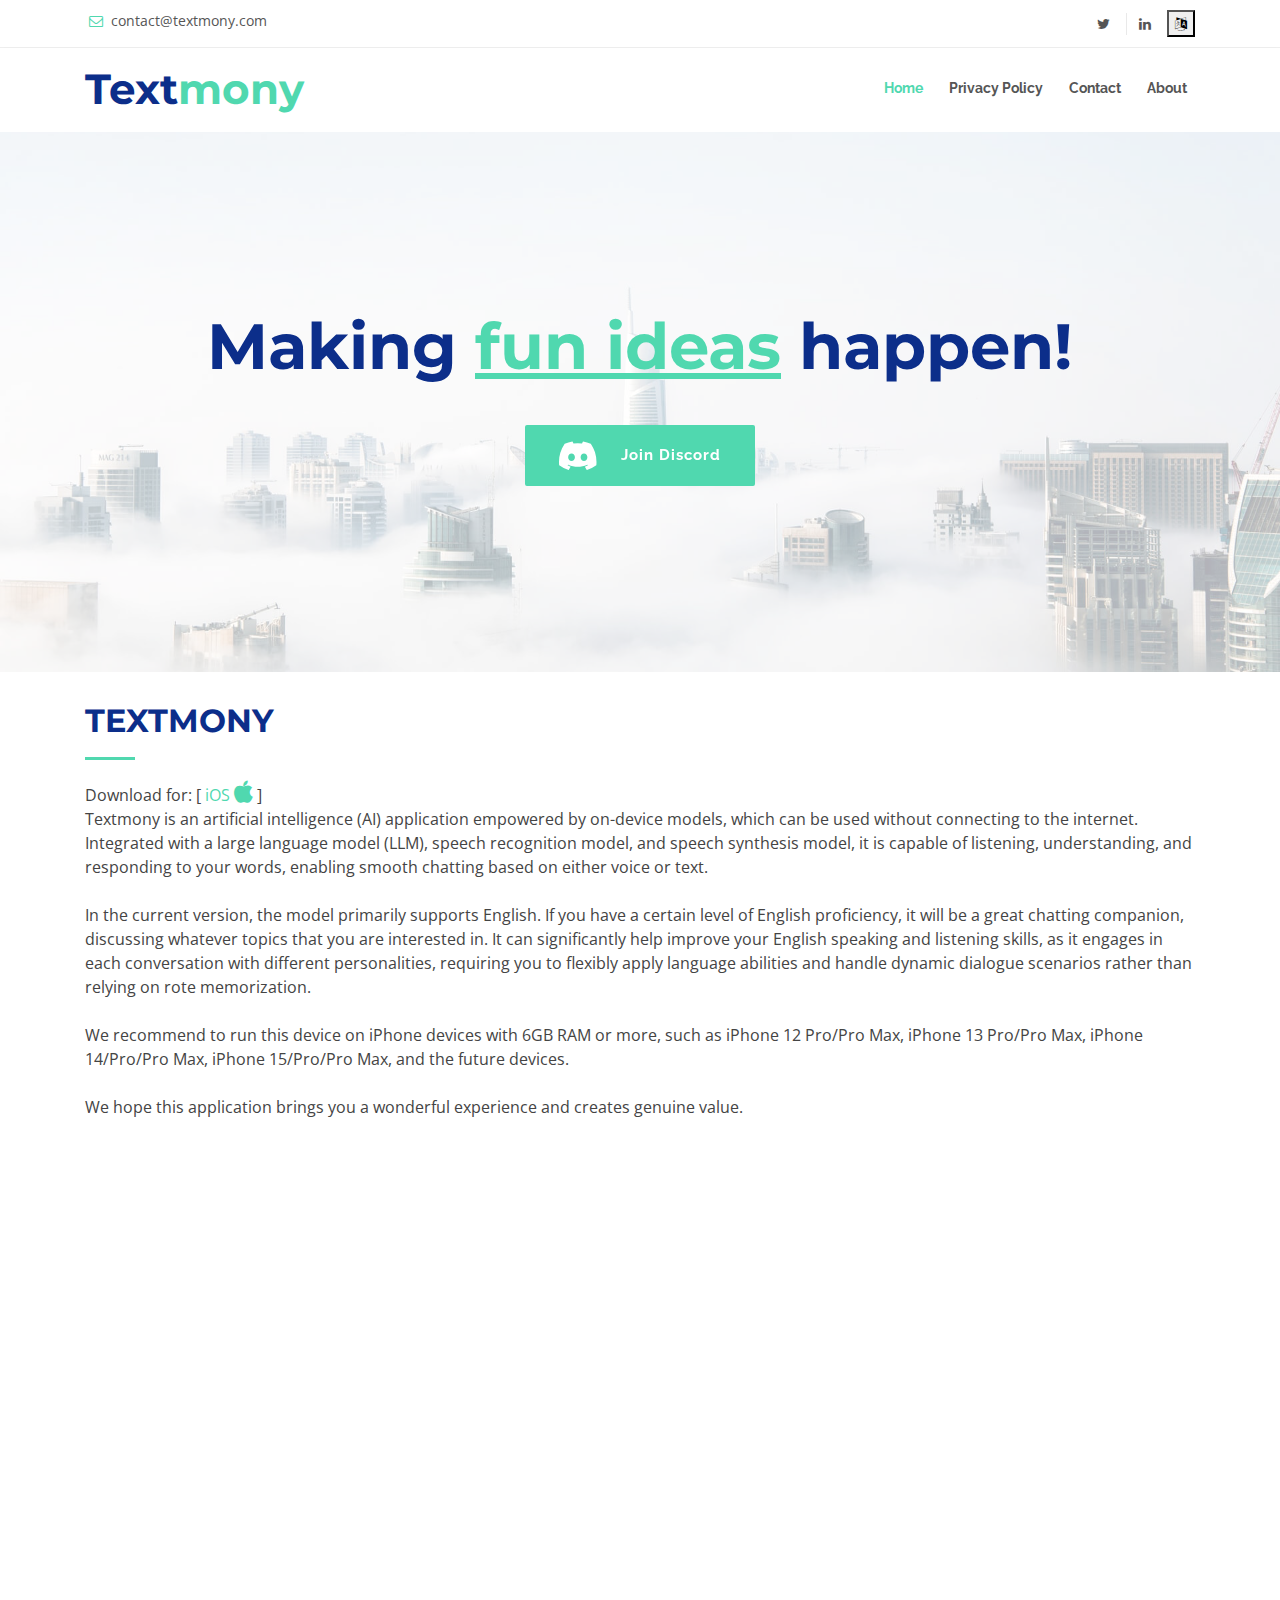
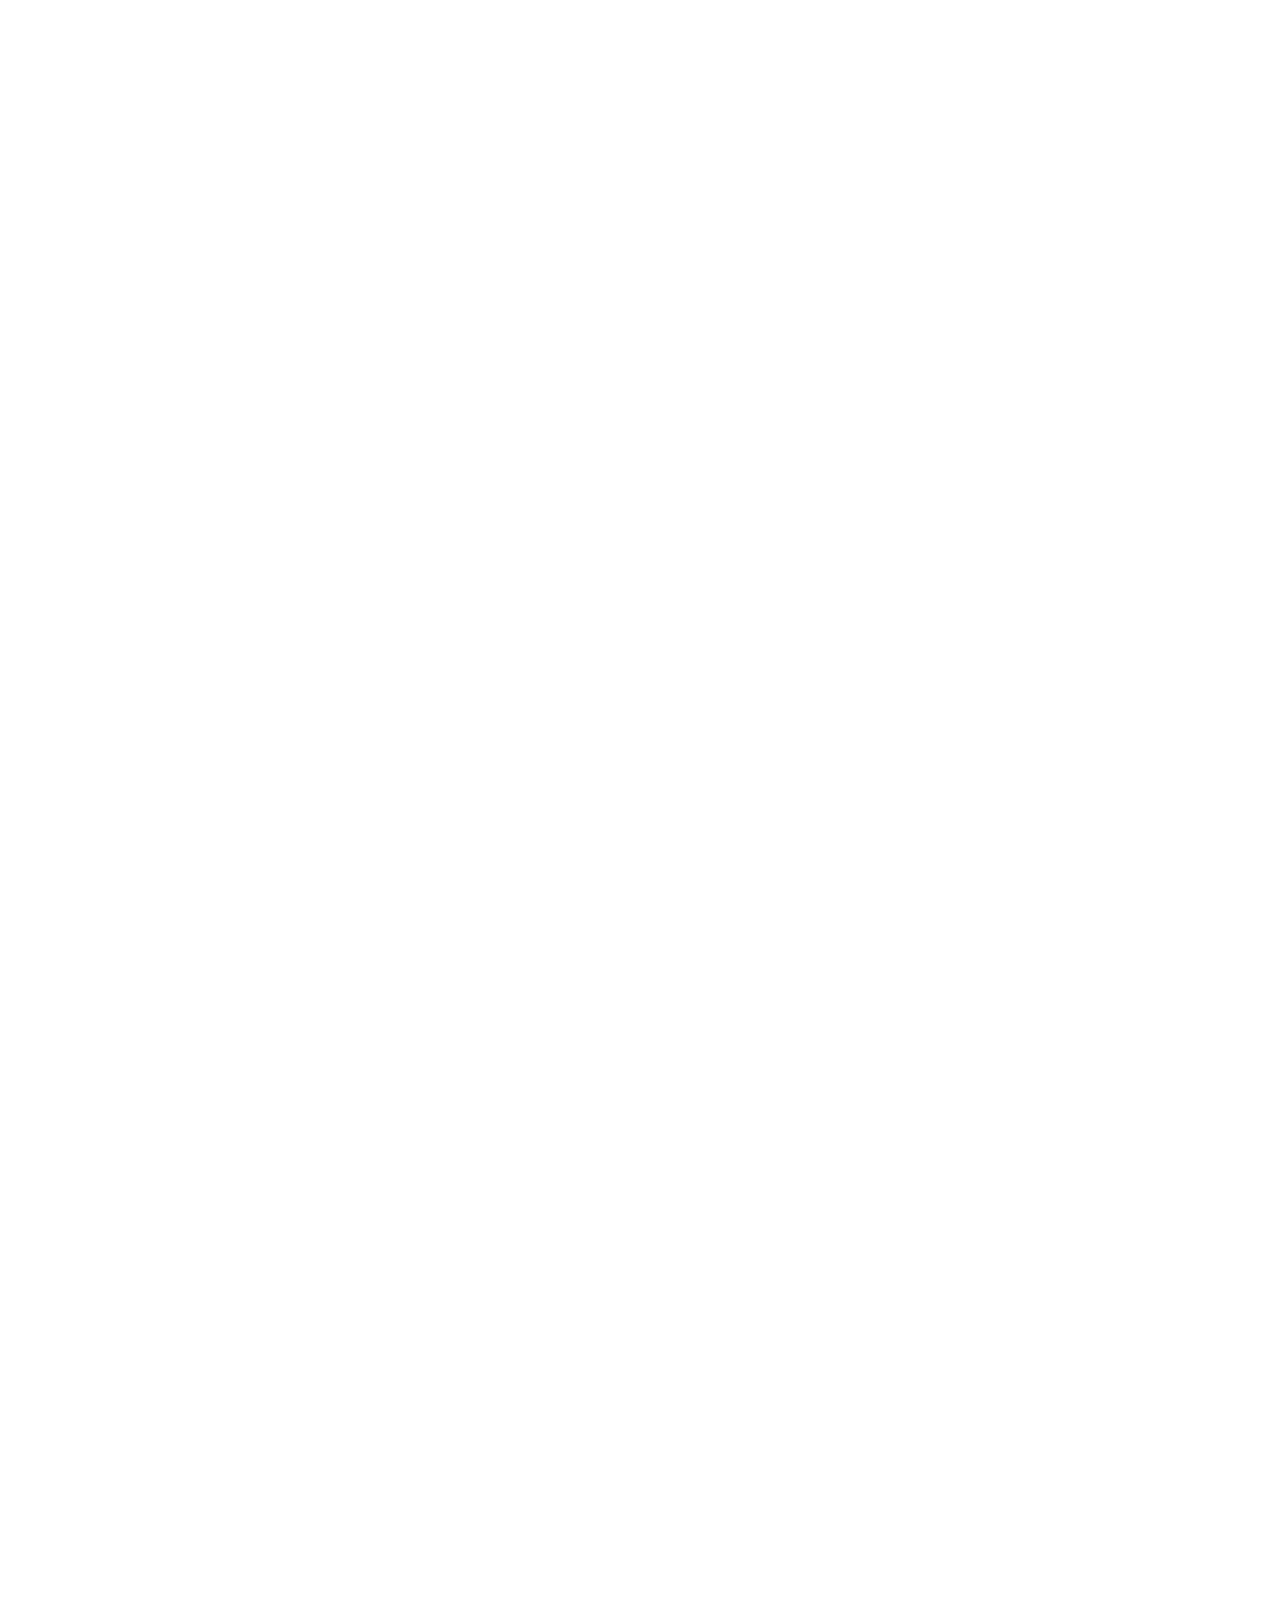
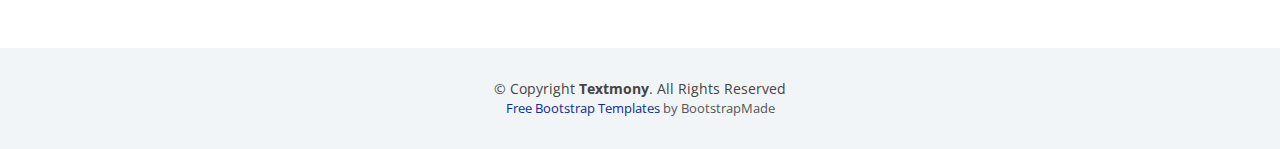
<file: index.html>
<!DOCTYPE html>
<html lang="en">

<head>
  <meta charset="utf-8">
  <title>Textmony makes fun ideas happen</title>
  <meta content="width=device-width, initial-scale=1.0" name="viewport">
  <meta content="" name="keywords">
  <meta content="" name="description">

  <!-- Favicons -->
  <link href="img/favicon.png" rel="icon">
  <link href="img/apple-touch-icon.png" rel="apple-touch-icon">

  <!-- Google Fonts -->
  <link
    href="https://fonts.googleapis.com/css?family=Open+Sans:300,300i,400,400i,700,700i|Raleway:300,400,500,700,800|Montserrat:300,400,700"
    rel="stylesheet">

  <!-- Bootstrap CSS File -->
  <link href="lib/bootstrap/css/bootstrap.min.css" rel="stylesheet">

  <!-- Libraries CSS Files -->
  <link href="lib/font-awesome/css/font-awesome.min.css" rel="stylesheet">
  <link href="lib/animate/animate.min.css" rel="stylesheet">
  <link href="lib/ionicons/css/ionicons.min.css" rel="stylesheet">
  <link href="lib/owlcarousel/assets/owl.carousel.min.css" rel="stylesheet">
  <link href="lib/magnific-popup/magnific-popup.css" rel="stylesheet">
  <link href="lib/ionicons/css/ionicons.min.css" rel="stylesheet">

  <!-- Main Stylesheet File -->
  <link href="css/style.css" rel="stylesheet">

  <!-- =======================================================
    Theme Name: Reveal
    Theme URL: https://bootstrapmade.com/reveal-bootstrap-corporate-template/
    Author: BootstrapMade.com
    License: https://bootstrapmade.com/license/
  ======================================================= -->
</head>

<body id="body" onload="languageInitialization();">

  <!--==========================
    Top Bar
  ============================-->
  <section id="topbar" class="d-none d-lg-block">
    <div class="container clearfix">
      <div class="contact-info float-left">
        <i class="fa fa-envelope-o"></i> <a href="mailto:contact@textmony.com">contact@textmony.com</a>
      </div>
      <div class="social-links float-right">
        <a href="https://twitter.com/textmony" class="twitter"><i class="fa fa-twitter"></i></a>
        <!--<a href="#" class="facebook"><i class="fa fa-facebook"></i></a>
        <a href="#" class="instagram"><i class="fa fa-instagram"></i></a> -->
        <a href="https://www.linkedin.com/company/textmony" class="linkedin"><i class="fa fa-linkedin"></i></a>
        <button onclick="toggleLanguage()" class="language-switch"><i class="fa fa-language"></i></button>
      </div>
    </div>
  </section>

  <!--==========================
    Header
  ============================-->
  <header id="header">
    <div class="container">

      <div id="logo" class="pull-left">
        <h1><a href="#body" class="scrollto">Text<span>mony</span></a></h1>
        <!-- Uncomment below if you prefer to use an image logo -->
        <!-- <a href="#body"><img src="img/logo.png" alt="" title="" /></a>-->
      </div>

      <nav id="nav-menu-container">
        <ul class="nav-menu">
          <li class="menu-active" id="li-home">
            <a href="#body">
              <text class="language-text" data-language="en">Home</text>
              <text class="language-text" data-language="zh" hidden>主页</text>
            </a>
          </li>
          <li>
            <a href="./privacy_policy.html" class="language-link">
              <text class="language-text" data-language="en">Privacy Policy</text>
              <text class="language-text" data-language="zh" hidden>隐私政策</text>
            </a>
          </li>
          <li>
            <a href="mailto:contact@textmony.com">
              <text class="language-text" data-language="en">Contact</text>
              <text class="language-text" data-language="zh" hidden>联系</text>
            </a>
          </li>
          <li id="li-about">
            <a href="#about" id="anchor-about">
              <text class="language-text" data-language="en">About</text>
              <text class="language-text" data-language="zh" hidden>关于</text>
            </a>
          </li>
        </ul>
      </nav><!-- #nav-menu-container -->
    </div>
  </header><!-- #header -->

  <!--==========================
    Intro Section
  ============================-->
  <section id="intro">
    <div class="intro-content">
      <h2 class="language-text" data-language="en">Making <span>fun ideas</span> happen!</h2>
      <h2 class="language-text" data-language="zh" hidden>让 <span>创意</span> 成真！</h2>
      <div>
        <!-- <a href="#about" class="btn-get-started scrollto">Get Started</a> -->
        <!-- <a href="#portfolio" class="btn-projects scrollto">
          <text class="language-text" data-language="en">Our Projects</text>
          <text class="language-text" data-language="zh" hidden>浏览项目</text>
        </a> -->
        <a href="https://discord.gg/Rjh6XaNftb" class="btn-projects scrollto" style="display: flex; align-items: center;">
          <svg stroke="currentColor" fill="currentColor" stroke-width="0" viewBox="0 0 16 16" class="mr-4" height="2.5em" width="2.5em" xmlns="http://www.w3.org/2000/svg">
            <path d="M13.545 2.907a13.227 13.227 0 0 0-3.257-1.011.05.05 0 0 0-.052.025c-.141.25-.297.577-.406.833a12.19 12.19 0 0 0-3.658 0 8.258 8.258 0 0 0-.412-.833.051.051 0 0 0-.052-.025c-1.125.194-2.22.534-3.257 1.011a.041.041 0 0 0-.021.018C.356 6.024-.213 9.047.066 12.032c.001.014.01.028.021.037a13.276 13.276 0 0 0 3.995 2.02.05.05 0 0 0 .056-.019c.308-.42.582-.863.818-1.329a.05.05 0 0 0-.01-.059.051.051 0 0 0-.018-.011 8.875 8.875 0 0 1-1.248-.595.05.05 0 0 1-.02-.066.051.051 0 0 1 .015-.019c.084-.063.168-.129.248-.195a.05.05 0 0 1 .051-.007c2.619 1.196 5.454 1.196 8.041 0a.052.052 0 0 1 .053.007c.08.066.164.132.248.195a.051.051 0 0 1-.004.085 8.254 8.254 0 0 1-1.249.594.05.05 0 0 0-.03.03.052.052 0 0 0 .003.041c.24.465.515.909.817 1.329a.05.05 0 0 0 .056.019 13.235 13.235 0 0 0 4.001-2.02.049.049 0 0 0 .021-.037c.334-3.451-.559-6.449-2.366-9.106a.034.034 0 0 0-.02-.019Zm-8.198 7.307c-.789 0-1.438-.724-1.438-1.612 0-.889.637-1.613 1.438-1.613.807 0 1.45.73 1.438 1.613 0 .888-.637 1.612-1.438 1.612Zm5.316 0c-.788 0-1.438-.724-1.438-1.612 0-.889.637-1.613 1.438-1.613.807 0 1.451.73 1.438 1.613 0 .888-.631 1.612-1.438 1.612Z"></path>
          </svg>
          <span class="language-text" data-language="en">Join Discord</span>
          <span class="language-text" data-language="zh" hidden>加入社区</span>
        </a>
        
        <style>
          .btn-projects {
            display: flex;
            align-items: center;
          }
          .btn-projects svg {
            margin-right: 0.5em; /* Adjust the margin as needed */
          }
          .language-text {
            display: inline-block;
          }
        </style>
        
      </div>
    </div>

    <div id="intro-carousel" class="owl-carousel">
      <div class="item" style="background-image: url('img/intro-carousel/1.jpg');"></div>
      <div class="item" style="background-image: url('img/intro-carousel/2.jpg');"></div>
      <div class="item" style="background-image: url('img/intro-carousel/3.jpg');"></div>
      <div class="item" style="background-image: url('img/intro-carousel/4.jpg');"></div>
      <div class="item" style="background-image: url('img/intro-carousel/5.jpg');"></div>
    </div>

  </section><!-- #intro -->

  <main id="main">

    <!--==========================
      Our Portfolio Section
    ============================-->

    <section id="portfolio" class="wow fadeInUp">
      <div class="container">
        <div class="section-header">
          <div class="language-text" data-language="en">
            <h2>Textmony</h2> 
            <p>
              Download for:
              [<a href="https://apps.apple.com/app/textmony/id6478383235"> iOS <i class="fa fa-apple" style="font-size:24px"></i> </a>] 
            </p>
            <p>Textmony is an artificial intelligence (AI) application empowered by on-device models, which can be used without connecting to the internet. Integrated with a large language model (LLM), speech recognition model, and speech synthesis model, it is capable of listening, understanding, and responding to your words, enabling smooth chatting based on either voice or text. </p>
            <br>
            <p>In the current version, the model primarily supports English. If you have a certain level of English proficiency, it will be a great chatting companion, discussing whatever topics that you are interested in. It can significantly help improve your English speaking and listening skills, as it engages in each conversation with different personalities, requiring you to flexibly apply language abilities and handle dynamic dialogue scenarios rather than relying on rote memorization. </p>
            <br>
            <p>We recommend to run this device on iPhone devices with 6GB RAM or more, such as iPhone 12 Pro/Pro Max, iPhone 13 Pro/Pro Max, iPhone 14/Pro/Pro Max, iPhone 15/Pro/Pro Max, and the future devices.</p>
            <br>
            <p>We hope this application brings you a wonderful experience and creates genuine value.</p>
            </p>
          </div>
          <div class="language-text" data-language="zh" hidden>
            <h2>Textmony</h2> 
            <p>
              下载应用:
              [<a href="https://apps.apple.com/app/textmony/id6478383235"> 苹果 <i class="fa fa-apple" style="font-size:24px"></i> </a>] 
            </p>
            <p>Textmony是一款由本地模型赋能的人工智能应用,无需连接网络即可使用。所集成的大语言模型(LLM)，语音识别模型，以及语音合成模型，让它能够听懂，理解，并回应你的话语，可以进行流畅的基于语音或者文字的聊天。</p>
            <br>
            <p>在目前版本，模型以英语为主要支持语言。如果你有一定的英语基础，它会是一个很好的聊天伴侣，上至天文，下至地理，无所不谈。它能够很好地帮助你提高英语口语听说能力，因为它会以不同的人格开启每一轮对话，需要你灵活应用语言能力，处理动态的对话场景，而不是用传统的方式进行死记硬背。</p>
            <br>
            <p>我们建议使用内存为6GB及以上的设备运行该应用, 包括iPhone 12 Pro/Pro Max, iPhone 13 Pro/Pro Max, iPhone 14/Pro/Pro Max, iPhone 15/Pro/Pro Max 及未来更新的机型。</p>
            <br>
            <p>我们希望这款应用能为您带来美好的体验，创造真正的价值。</p>
          </div>
        </div>
      </div>

      <div class="container-fluid">
        <div class="row no-gutters">
          <div class="col-lg-3 col-md-4">
            <div class="portfolio-item wow fadeInUp">
              <a href="img/textmony/1.jpg" class="portfolio-popup">
                <img src="img/textmony/1.jpg" alt="">
              </a>
            </div>
          </div>

          <div class="col-lg-3 col-md-4">
            <div class="portfolio-item wow fadeInUp">
              <a href="img/textmony/2.jpg" class="portfolio-popup">
                <img src="img/textmony/2.jpg" alt="">
              </a>
            </div>
          </div>

          <div class="col-lg-3 col-md-4">
            <div class="portfolio-item wow fadeInUp">
              <a href="img/textmony/3.jpg" class="portfolio-popup">
                <img src="img/textmony/3.jpg" alt="">
              </a>
            </div>
          </div>

          <div class="col-lg-3 col-md-4">
            <div class="portfolio-item wow fadeInUp">
              <a href="img/textmony/4.jpg" class="portfolio-popup">
                <img src="img/textmony/4.jpg" alt="">
              </a>
            </div>
          </div>

        </div>

      </div>
    </section><!-- #portfolio -->


    <section id="portfolio" class="wow fadeInUp">
      <div class="container">
        <div class="section-header">
          <div class="language-text" data-language="en">
            <h2>To Do Focus</h2> 
            <p>
              Download for:
              [<a href="https://apps.apple.com/app/to-do-focus/id6464369833"> iOS <i class="fa fa-apple" style="font-size:24px"></i> </a>] 
              [<a href="https://play.google.com/store/apps/details?id=com.textmony.todofocus"> Android <i class="fa fa-android" style="font-size:24px"></i> </a>]
            </p>
            <p>To Do Focus is a simple app to manage your to-dos. In addition to text, you can add images to describe
              the task. It also provides an event alarm function to remind you about the to-do, and also a focus timer
              function to help you concenrate on your task.</p>
          </div>
          <div class="language-text" data-language="zh" hidden>
            <h2>To Do Focus</h2> 
            <p>
              下载应用:
              [<a href="https://apps.apple.com/app/to-do-focus/id6464369833"> 苹果 <i class="fa fa-apple" style="font-size:24px"></i> </a>] 
              [<a href="https://play.google.com/store/apps/details?id=com.textmony.todofocus"> 安卓 <i class="fa fa-android" style="font-size:24px"></i> </a>]
            </p>
            <p>To Do Focus 是一款用于管理待办事项的简单应用程序。 除了文本之外，您还可以添加图像来描述任务。 它还提供事件闹铃功能来提醒您待办事项，以及专注计时器功能来帮助您专注于任务。</p>
          </div>
        </div>
      </div>

      <div class="container-fluid">
        <div class="row no-gutters">
          <div class="col-lg-3 col-md-4">
            <div class="portfolio-item wow fadeInUp">
              <a href="img/todofocus/1.jpg" class="portfolio-popup">
                <img src="img/todofocus/1.jpg" alt="">
              </a>
            </div>
          </div>

          <div class="col-lg-3 col-md-4">
            <div class="portfolio-item wow fadeInUp">
              <a href="img/todofocus/2.jpg" class="portfolio-popup">
                <img src="img/todofocus/2.jpg" alt="">
              </a>
            </div>
          </div>

          <div class="col-lg-3 col-md-4">
            <div class="portfolio-item wow fadeInUp">
              <a href="img/todofocus/3.jpg" class="portfolio-popup">
                <img src="img/todofocus/3.jpg" alt="">
              </a>
            </div>
          </div>

          <div class="col-lg-3 col-md-4">
            <div class="portfolio-item wow fadeInUp">
              <a href="img/todofocus/4.jpg" class="portfolio-popup">
                <img src="img/todofocus/4.jpg" alt="">
              </a>
            </div>
          </div>

        </div>

      </div>
    </section><!-- #portfolio -->

    <!--==========================
      About Section
    ============================-->
    <section id="about" class="wow fadeInUp">
      <div class="container">
        <div class="row">
          <div class="col-lg-6 about-img">
            <div class="image-container">
              <img src="img/about-img.jpg" alt="Engineer Avatar Image">
              <div class="image-text">AI generated image by rawpixel.com</div>
            </div>
          </div>

          <div class="col-lg-6 content">
            <h2>Text<span style="color:#50d8af">mony</span></h2>
            <h3>
              <text class="language-text" data-language="en">is a private studio with goals to</text>
              <text class="language-text" data-language="zh" hidden>是一家私人Studio，其目标是</text>
            </h3>

            <ul>
              <li>
                <i class="ion-android-add-circle"></i>
                <text class="language-text" data-language="en"> practice the latest technologies</text>
                <text class="language-text" data-language="zh" hidden> 实践最新的技术</text>
              </li>
              <li>
                <i class="ion-android-add-circle"></i>
                <text class="language-text" data-language="en"> turn fun ideas into reality</text>
                <text class="language-text" data-language="zh" hidden> 把有趣的想法变成现实</text>
              </li>
              <li>
                <i class="ion-android-add-circle"></i>
                <text class="language-text" data-language="en"> design and develop experience that make lives
                  simple</text>
                <text class="language-text" data-language="zh" hidden> 设计和开发让生活变得简单的体验</text>
              </li>
            </ul>

          </div>
        </div>

      </div>
    </section>
    <!-- #about -->

  </main>

  <!--==========================
    Footer
  ============================-->
  <footer id="footer">
    <div class="container">
      <div class="copyright">
        &copy; Copyright <strong>Textmony</strong>. All Rights Reserved
      </div>
      <div class="credits">
        <!--
          All the links in the footer should remain intact.
          You can delete the links only if you purchased the pro version.
          Licensing information: https://bootstrapmade.com/license/
          Purchase the pro version with working PHP/AJAX contact form: https://bootstrapmade.com/buy/?theme=Reveal
        -->
        <a href="https://bootstrapmade.com/">Free Bootstrap Templates</a> by BootstrapMade
      </div>
    </div>
  </footer><!-- #footer -->

  <a href="#" class="back-to-top"><i class="fa fa-chevron-up"></i></a>

  <!-- Handle WeChat Experience -->
  <div id="wechat-tip">
	  <p>
      <button id="close">
        <i class="fa fa-close"></i>
      </button>
      <div class="language-text" data-language="en">
        <text>Dear user, you are currently using WeChat to access this website. For the best experience, we recommend that you:</text><br>
        <text>1. Click the ... button in the upper right corner</text><br>
        <text>2. Select "Open in browser"</text><br>
        <text>Note: Click the X button above to close this tip</text>
      </div>   
      <div class="language-text" data-language="zh" hidden>
        <text>尊敬的用户，您目前用微信对本网站进行访问，为获得最佳体验，建议您:</text><br>
        <text>1. 点击右上角的...按钮</text><br>
        <text>2. 选择“在浏览器中打开”</text><br>
        <text>注: 点击上方的X按钮可关闭本提示</text>
      </div>         
	  </p>
	</div>
  <!-- #Handle WeChat Experience -->

  <!-- JavaScript Libraries -->
  <script src="lib/jquery/jquery.min.js"></script>
  <script src="lib/jquery/jquery-migrate.min.js"></script>
  <script src="lib/bootstrap/js/bootstrap.bundle.min.js"></script>
  <script src="lib/easing/easing.min.js"></script>
  <script src="lib/superfish/hoverIntent.js"></script>
  <script src="lib/superfish/superfish.min.js"></script>
  <script src="lib/wow/wow.min.js"></script>
  <script src="lib/owlcarousel/owl.carousel.min.js"></script>
  <script src="lib/magnific-popup/magnific-popup.min.js"></script>
  <script src="lib/sticky/sticky.js"></script>
  <!-- <script src="https://maps.googleapis.com/maps/api/js?key=AIzaSyD8HeI8o-c1NppZA-92oYlXakhDPYR7XMY"></script> -->

  <!-- Template Main Javascript File -->
  <script src="js/main.js"></script>
  <style>
    .image-container {
      position: relative;
      display: inline-block;
    }

    .image-container:hover .image-text {
      display: block;
    }

    .image-text {
      display: none;
      position: absolute;
      bottom: 0;
      left: 0;
      background-color: rgba(0, 0, 0, 0.7);
      color: #fff;
      padding: 5px;
      width: 100%;
      text-align: center;
    }
  </style>
</body>

</html>
</file>
<file: css/style.css>
/*
  Theme Name: Reveal
  Theme URL: https://bootstrapmade.com/reveal-bootstrap-corporate-template/
  Author: BootstrapMade.com
  License: https://bootstrapmade.com/license/
*/
/*--------------------------------------------------------------
# General
--------------------------------------------------------------*/
body {
  background: #fff;
  color: #444;
  font-family: "Open Sans", sans-serif;
}

a {
  color: #50d8af;
  transition: 0.5s;
}

a:hover, a:active, a:focus {
  color: #51d8af;
  outline: none;
  text-decoration: none;
}

p {
  padding: 0;
  margin: 0 0 30px 0;
}

h1, h2, h3, h4, h5, h6 {
  font-family: "Montserrat", sans-serif;
  font-weight: 400;
  margin: 0 0 20px 0;
  padding: 0;
}

/* Back to top button */
.back-to-top {
  position: fixed;
  display: none;
  background: #50d8af;
  color: #fff;
  padding: 6px 12px 9px 12px;
  font-size: 16px;
  border-radius: 2px;
  right: 15px;
  bottom: 15px;
  transition: background 0.5s;
}

@media (max-width: 768px) {
  .back-to-top {
    bottom: 15px;
  }
}

.back-to-top:focus {
  background: #50d8af;
  color: #fff;
  outline: none;
}

.back-to-top:hover {
  background: #0c2e8a;
  color: #fff;
}

/*--------------------------------------------------------------
# Top Bar
--------------------------------------------------------------*/
#topbar {
  background: #fff;
  padding: 10px 0;
  border-bottom: 1px solid #eee;
  font-size: 14px;
}

#topbar .contact-info a {
  line-height: 1;
  color: #555;
}

#topbar .contact-info a:hover {
  color: #50d8af;
}

#topbar .contact-info i {
  color: #50d8af;
  padding: 4px;
}

#topbar .contact-info .fa-phone {
  padding-left: 20px;
  margin-left: 20px;
  border-left: 1px solid #e9e9e9;
}

#topbar .social-links a {
  color: #555;
  padding: 4px 12px;
  display: inline-block;
  line-height: 1px;
  border-left: 1px solid #e9e9e9;
}

#topbar .social-links a:hover {
  color: #50d8af;
}

#topbar .social-links a:first-child {
  border-left: 0;
}

/*--------------------------------------------------------------
# Header
--------------------------------------------------------------*/
#header {
  padding: 20px 0;
  height: 84px;
  transition: all 0.5s;
  z-index: 997;
  background: #fff;
  box-shadow: 0px 6px 9px 0px rgba(0, 0, 0, 0.06);
}

#header #logo h1 {
  font-size: 42px;
  margin: 0;
  padding: 0;
  line-height: 1;
  font-family: "Montserrat", sans-serif;
  font-weight: 700;
}

#header #logo h1 a {
  color: #0c2e8a;
  line-height: 1;
  display: inline-block;
}

#header #logo h1 a span {
  color: #50d8af;
}

#header #logo img {
  padding: 0;
  margin: 0;
}

@media (max-width: 768px) {
  #header {
    padding: 20px 0;
    height: 74px;
  }
  #header #logo h1 {
    font-size: 34px;
  }
  #header #logo img {
    max-height: 40px;
  }
}

/*--------------------------------------------------------------
# Intro Section
--------------------------------------------------------------*/
#intro {
  width: 100%;
  height: 60vh;
  position: relative;
  background: url("../img/intro-carousel/1.jpg") no-repeat;
  background-size: cover;
}

#intro .intro-content {
  position: absolute;
  bottom: 0;
  top: 0;
  left: 0;
  right: 0;
  z-index: 10;
  display: flex;
  justify-content: center;
  align-items: center;
  flex-direction: column;
  text-align: center;
}

#intro .intro-content h2 {
  color: #0c2e8a;
  margin-bottom: 30px;
  font-size: 64px;
  font-weight: 700;
}

#intro .intro-content h2 span {
  color: #50d8af;
  text-decoration: underline;
}

@media (max-width: 767px) {
  #intro .intro-content h2 {
    font-size: 34px;
  }
}

#intro .intro-content .btn-get-started, #intro .intro-content .btn-projects {
  font-family: "Raleway", sans-serif;
  font-size: 15px;
  font-weight: bold;
  letter-spacing: 1px;
  display: inline-block;
  padding: 10px 32px;
  border-radius: 2px;
  transition: 0.5s;
  margin: 10px;
  color: #fff;
}

#intro .intro-content .btn-get-started {
  background: #0c2e8a;
  border: 2px solid #0c2e8a;
}

#intro .intro-content .btn-get-started:hover {
  background: none;
  color: #0c2e8a;
}

#intro .intro-content .btn-projects {
  background: #50d8af;
  border: 2px solid #50d8af;
}

#intro .intro-content .btn-projects:hover {
  background: none;
  color: #50d8af;
}

#intro #intro-carousel {
  z-index: 8;
}

#intro #intro-carousel::before {
  content: '';
  background-color: rgba(255, 255, 255, 0.7);
  position: absolute;
  height: 100%;
  width: 100%;
  top: 0;
  right: 0;
  left: 0;
  bottom: 0;
  z-index: 7;
}

#intro #intro-carousel .item {
  width: 100%;
  height: 60vh;
  background-size: cover;
  background-position: center;
  background-repeat: no-repeat;
  -webkit-transition-property: opacity;
  transition-property: opacity;
}

/*--------------------------------------------------------------
# Navigation Menu
--------------------------------------------------------------*/
/* Nav Menu Essentials */
.nav-menu, .nav-menu * {
  margin: 0;
  padding: 0;
  list-style: none;
}

.nav-menu ul {
  position: absolute;
  display: none;
  top: 100%;
  left: 0;
  z-index: 99;
}

.nav-menu li {
  position: relative;
  white-space: nowrap;
}

.nav-menu > li {
  float: left;
}

.nav-menu li:hover > ul,
.nav-menu li.sfHover > ul {
  display: block;
}

.nav-menu ul ul {
  top: 0;
  left: 100%;
}

.nav-menu ul li {
  min-width: 180px;
}

/* Nav Menu Arrows */
.sf-arrows .sf-with-ul {
  padding-right: 22px;
}

.sf-arrows .sf-with-ul:after {
  content: "\f107";
  position: absolute;
  right: 8px;
  font-family: FontAwesome;
  font-style: normal;
  font-weight: normal;
}

.sf-arrows ul .sf-with-ul:after {
  content: "\f105";
}

/* Nav Meu Container */
#nav-menu-container {
  float: right;
  margin: 0;
}

@media (max-width: 768px) {
  #nav-menu-container {
    display: none;
  }
}

/* Nav Meu Styling */
.nav-menu a {
  padding: 10px 8px;
  text-decoration: none;
  display: inline-block;
  color: #555;
  font-family: "Raleway", sans-serif;
  font-weight: 700;
  font-size: 14px;
  outline: none;
}

.nav-menu li:hover > a, .nav-menu > .menu-active > a {
  color: #50d8af;
}

.nav-menu > li {
  margin-left: 10px;
}

.nav-menu ul {
  margin: 4px 0 0 0;
  padding: 10px;
  box-shadow: 0px 0px 30px rgba(127, 137, 161, 0.25);
  background: #fff;
}

.nav-menu ul li {
  transition: 0.3s;
}

.nav-menu ul li a {
  padding: 10px;
  color: #333;
  transition: 0.3s;
  display: block;
  font-size: 13px;
  text-transform: none;
}

.nav-menu ul li:hover > a {
  color: #50d8af;
}

.nav-menu ul ul {
  margin: 0;
}

/* Mobile Nav Toggle */
#mobile-nav-toggle {
  position: fixed;
  right: 0;
  top: 0;
  z-index: 999;
  margin: 20px 20px 0 0;
  border: 0;
  background: none;
  font-size: 24px;
  display: none;
  transition: all 0.4s;
  outline: none;
  cursor: pointer;
}

#mobile-nav-toggle i {
  color: #555;
}

@media (max-width: 768px) {
  #mobile-nav-toggle {
    display: inline;
  }
}

/* Mobile Nav Styling */
#mobile-nav {
  position: fixed;
  top: 0;
  padding-top: 18px;
  bottom: 0;
  z-index: 998;
  background: rgba(52, 59, 64, 0.9);
  left: -260px;
  width: 260px;
  overflow-y: auto;
  transition: 0.4s;
}

#mobile-nav ul {
  padding: 0;
  margin: 0;
  list-style: none;
}

#mobile-nav ul li {
  position: relative;
}

#mobile-nav ul li a {
  color: #fff;
  font-size: 16px;
  overflow: hidden;
  padding: 10px 22px 10px 15px;
  position: relative;
  text-decoration: none;
  width: 100%;
  display: block;
  outline: none;
}

#mobile-nav ul li a:hover {
  color: #fff;
}

#mobile-nav ul li li {
  padding-left: 30px;
}

#mobile-nav ul .menu-has-children i {
  position: absolute;
  right: 0;
  z-index: 99;
  padding: 15px;
  cursor: pointer;
  color: #fff;
}

#mobile-nav ul .menu-has-children i.fa-chevron-up {
  color: #50d8af;
}

#mobile-nav ul .menu-item-active {
  color: #50d8af;
}

#mobile-body-overly {
  width: 100%;
  height: 100%;
  z-index: 997;
  top: 0;
  left: 0;
  position: fixed;
  background: rgba(52, 59, 64, 0.9);
  display: none;
}

/* Mobile Nav body classes */
body.mobile-nav-active {
  overflow: hidden;
}

body.mobile-nav-active #mobile-nav {
  left: 0;
}

body.mobile-nav-active #mobile-nav-toggle {
  color: #fff;
}

/*--------------------------------------------------------------
# Sections
--------------------------------------------------------------*/
/* Sections Header
--------------------------------*/
.section-header {
  margin-bottom: 30px;
}

.section-header h2 {
  font-size: 32px;
  color: #0c2e8a;
  text-transform: uppercase;
  font-weight: 700;
  position: relative;
  padding-bottom: 20px;
}

.section-header h2::before {
  content: '';
  position: absolute;
  display: block;
  width: 50px;
  height: 3px;
  background: #50d8af;
  bottom: 0;
  left: 0;
}

.section-header p {
  padding: 0;
  margin: 0;
}

/* About Section
--------------------------------*/
#about {
  padding: 60px 0 30px 0;
}

#about .about-img {
  overflow: hidden;
}

#about .about-img img {
  margin-left: -15px;
  max-width: 100%;
}

@media (max-width: 768px) {
  #about .about-img {
    height: auto;
  }
  #about .about-img img {
    margin-left: 0;
    padding-bottom: 30px;
  }
}

#about .content h2 {
  color: #0c2e8a;
  font-weight: 700;
  font-size: 36px;
  font-family: "Raleway", sans-serif;
}

#about .content h3 {
  color: #555;
  font-weight: 300;
  font-size: 18px;
  line-height: 26px;
  font-style: italic;
}

#about .content p {
  line-height: 26px;
}

#about .content p:last-child {
  margin-bottom: 0;
}

#about .content i {
  font-size: 20px;
  padding-right: 4px;
  color: #50d8af;
}

#about .content ul {
  list-style: none;
  padding: 0;
}

#about .content ul li {
  padding-bottom: 10px;
}

/* Services Section
--------------------------------*/
#services {
  padding: 30px 0 0 0;
}

#services .box {
  padding: 40px;
  margin-bottom: 40px;
  box-shadow: 10px 10px 15px rgba(73, 78, 92, 0.1);
  background: #fff;
  transition: 0.4s;
}

#services .box:hover {
  box-shadow: 0px 0px 30px rgba(73, 78, 92, 0.15);
  transform: translateY(-10px);
  -webkit-transform: translateY(-10px);
  -moz-transform: translateY(-10px);
}

#services .box .icon {
  float: left;
}

#services .box .icon i {
  color: #444;
  font-size: 64px;
  transition: 0.5s;
  line-height: 0;
  margin-top: 34px;
}

#services .box .icon i:before {
  background: #0c2e8a;
  background: linear-gradient(45deg, #50d8af 0%, #a3ebd5 100%);
  background-clip: border-box;
  -webkit-background-clip: text;
  -webkit-text-fill-color: transparent;
}

#services .box h4 {
  margin-left: 100px;
  font-weight: 700;
  margin-bottom: 15px;
  font-size: 22px;
}

#services .box h4 a {
  color: #444;
}

#services .box p {
  font-size: 14px;
  margin-left: 100px;
  margin-bottom: 0;
  line-height: 24px;
}

@media (max-width: 767px) {
  #services .box .box {
    margin-bottom: 20px;
  }
  #services .box .icon {
    float: none;
    text-align: center;
    padding-bottom: 15px;
  }
  #services .box h4, #services .box p {
    margin-left: 0;
    text-align: center;
  }
}

/* Clients Section
--------------------------------*/
#clients {
  padding: 30px 0;
}

#clients img {
  max-width: 100%;
  opacity: 0.5;
  transition: 0.3s;
  padding: 15px 0;
}

#clients img:hover {
  opacity: 1;
}

#clients .owl-nav, #clients .owl-dots {
  margin-top: 5px;
  text-align: center;
}

#clients .owl-dot {
  display: inline-block;
  margin: 0 5px;
  width: 12px;
  height: 12px;
  border-radius: 50%;
  background-color: #ddd;
}

#clients .owl-dot.active {
  background-color: #50d8af;
}

/* Our Portfolio Section
--------------------------------*/
#portfolio {
  background: #fff;
  padding: 30px 0;
}

#portfolio .portfolio-overlay {
  position: absolute;
  top: 0;
  right: 0;
  bottom: 0;
  left: 0;
  width: 100%;
  height: 100%;
  opacity: 1;
  -webkit-transition: all ease-in-out 0.4s;
  transition: all ease-in-out 0.4s;
}

#portfolio .portfolio-item {
  overflow: hidden;
  position: relative;
  padding: 0;
  vertical-align: middle;
  text-align: center;
}

#portfolio .portfolio-item h2 {
  color: #ffffff;
  font-size: 24px;
  margin: 0;
  text-transform: capitalize;
  font-weight: 700;
}

#portfolio .portfolio-item img {
  -webkit-transition: all ease-in-out 0.4s;
  transition: all ease-in-out 0.4s;
  width: 100%;
}

#portfolio .portfolio-item:hover img {
  -webkit-transform: scale(1.1);
  transform: scale(1.1);
}

#portfolio .portfolio-item:hover .portfolio-overlay {
  opacity: 1;
  background: rgba(0, 0, 0, 0.7);
}

#portfolio .portfolio-info {
  position: absolute;
  top: 50%;
  left: 50%;
  -webkit-transform: translate(-50%, -50%);
  transform: translate(-50%, -50%);
}

/* Testimonials Section
--------------------------------*/
#testimonials {
  padding: 30px 0;
}

#testimonials .testimonial-item {
  box-sizing: content-box;
  padding: 30px 30px 0 30px;
  margin: 30px 15px;
  text-align: center;
  min-height: 350px;
  box-shadow: 0px 2px 12px rgba(0, 0, 0, 0.08);
}

@media (max-width: 767px) {
  #testimonials .testimonial-item {
    margin: 30px 10px;
  }
}

#testimonials .testimonial-item .testimonial-img {
  width: 90px;
  border-radius: 50%;
  border: 4px solid #fff;
  margin: 0 auto;
}

#testimonials .testimonial-item h3 {
  font-size: 18px;
  font-weight: bold;
  margin: 10px 0 5px 0;
  color: #111;
}

#testimonials .testimonial-item h4 {
  font-size: 14px;
  color: #999;
  margin: 0;
}

#testimonials .testimonial-item .quote-sign-left {
  margin-top: -15px;
  padding-right: 10px;
  display: inline-block;
  width: 37px;
}

#testimonials .testimonial-item .quote-sign-right {
  margin-bottom: -15px;
  padding-left: 10px;
  display: inline-block;
  max-width: 100%;
  width: 37px;
}

#testimonials .testimonial-item p {
  font-style: italic;
  margin: 0 auto 15px auto;
}

#testimonials .owl-nav, #testimonials .owl-dots {
  margin-top: 5px;
  text-align: center;
}

#testimonials .owl-dot {
  display: inline-block;
  margin: 0 5px;
  width: 12px;
  height: 12px;
  border-radius: 50%;
  background-color: #ddd;
}

#testimonials .owl-dot.active {
  background-color: #50d8af;
}

/* Call To Action Section
--------------------------------*/
#call-to-action {
  background: #081e5b;
  background-size: cover;
  padding: 40px 0;
}

#call-to-action .cta-title {
  color: #fff;
  font-size: 28px;
  font-weight: 700;
}

#call-to-action .cta-text {
  color: #fff;
}

@media (min-width: 769px) {
  #call-to-action .cta-btn-container {
    display: flex;
    align-items: center;
    justify-content: flex-end;
  }
}

#call-to-action .cta-btn {
  font-family: "Montserrat", sans-serif;
  font-weight: 700;
  font-size: 16px;
  letter-spacing: 1px;
  display: inline-block;
  padding: 8px 26px;
  border-radius: 3px;
  transition: 0.5s;
  margin: 10px;
  border: 3px solid #fff;
  color: #fff;
}

#call-to-action .cta-btn:hover {
  background: #50d8af;
  border: 3px solid #50d8af;
}

/* Our Team Section
--------------------------------*/
#team {
  background: #fff;
  padding: 30px 0 0 0;
}

#team .member {
  text-align: center;
  margin-bottom: 20px;
}

#team .member .pic {
  overflow: hidden;
  text-align: center;
}

#team .member .pic img {
  max-width: 100%;
}

#team .member .details {
  background: #50d8af;
  color: #fff;
  padding: 15px;
  border-radius: 0 0 3px 3px;
}

#team .member h4 {
  font-weight: 700;
  margin-bottom: 2px;
  font-size: 18px;
}

#team .member span {
  font-style: italic;
  display: block;
  font-size: 13px;
}

#team .member .social {
  margin-top: 5px;
}

#team .member .social a {
  color: #fff;
}

#team .member .social i {
  font-size: 16px;
  margin: 0 2px;
}

/* Contact Section
--------------------------------*/
#contact {
  padding: 30px 0;
}

#contact .contact-info {
  margin-bottom: 20px;
  text-align: center;
}

#contact .contact-info i {
  font-size: 48px;
  display: inline-block;
  margin-bottom: 10px;
  color: #50d8af;
}

#contact .contact-info address, #contact .contact-info p {
  margin-bottom: 0;
  color: #000;
}

#contact .contact-info h3 {
  font-size: 18px;
  margin-bottom: 15px;
  font-weight: bold;
  text-transform: uppercase;
  color: #999;
}

#contact .contact-info a {
  color: #000;
}

#contact .contact-info a:hover {
  color: #50d8af;
}

#contact .contact-address, #contact .contact-phone, #contact .contact-email {
  margin-bottom: 20px;
}

@media (min-width: 768px) {
  #contact .contact-address, #contact .contact-phone, #contact .contact-email {
    padding: 20px 0;
  }
}

@media (min-width: 768px) {
  #contact .contact-phone {
    border-left: 1px solid #ddd;
    border-right: 1px solid #ddd;
  }
}

#contact #google-map {
  height: 290px;
  margin-bottom: 20px;
}

@media (max-width: 576px) {
  #contact #google-map {
    margin-top: 20px;
  }
}

#contact .form #sendmessage {
  color: #50d8af;
  border: 1px solid #50d8af;
  display: none;
  text-align: center;
  padding: 15px;
  font-weight: 600;
  margin-bottom: 15px;
}

#contact .form #errormessage {
  color: red;
  display: none;
  border: 1px solid red;
  text-align: center;
  padding: 15px;
  font-weight: 600;
  margin-bottom: 15px;
}

#contact .form #sendmessage.show, #contact .form #errormessage.show, #contact .form .show {
  display: block;
}

#contact .form .validation {
  color: red;
  display: none;
  margin: 0 0 20px;
  font-weight: 400;
  font-size: 13px;
}

#contact .form input, #contact .form textarea {
  padding: 10px 14px;
  border-radius: 0;
  box-shadow: none;
  font-size: 15px;
}

#contact .form button[type="submit"] {
  background: #50d8af;
  border: 0;
  border-radius: 3px;
  padding: 10px 30px;
  color: #fff;
  transition: 0.4s;
  cursor: pointer;
}

#contact .form button[type="submit"]:hover {
  background: #2dc899;
}

/*--------------------------------------------------------------
# Footer
--------------------------------------------------------------*/
#footer {
  background: #f2f5f8;
  padding: 0 0 30px 0;
  font-size: 14px;
}

#footer .copyright {
  text-align: center;
  padding-top: 30px;
}

#footer .credits {
  text-align: center;
  font-size: 13px;
  color: #555;
}

#footer .credits a {
  color: #0c2e8a;
}

/*--------------------------------------------------------------
# WeChat Tip
--------------------------------------------------------------*/
#wechat-tip {
  display: none;
  position: fixed;
  left: 0;
  top: 0;
  background: rgba(0, 0, 0, 0.8);
  filter: alpha(opacity=80);
  width: 100%;
  height: 100%;
  z-index: 100;
  text-align: center;
}		
#wechat-tip p {
  text-align: center;
  margin-top: 10%;
  padding: 0 5%;
  position: relative;
}
#wechat-tip text {
  color: white;
}
#wechat-tip .close {
  position: absolute;
  width:50px;
  top: 0;
  left: 5%;
}
#wechat-tip button {
  padding: 8px 13.5px 8px 13.5px;
  border-radius: 100%;
  border: 2px solid white;
}
#wechat-tip li {
  padding: 0px;
}
</file>
